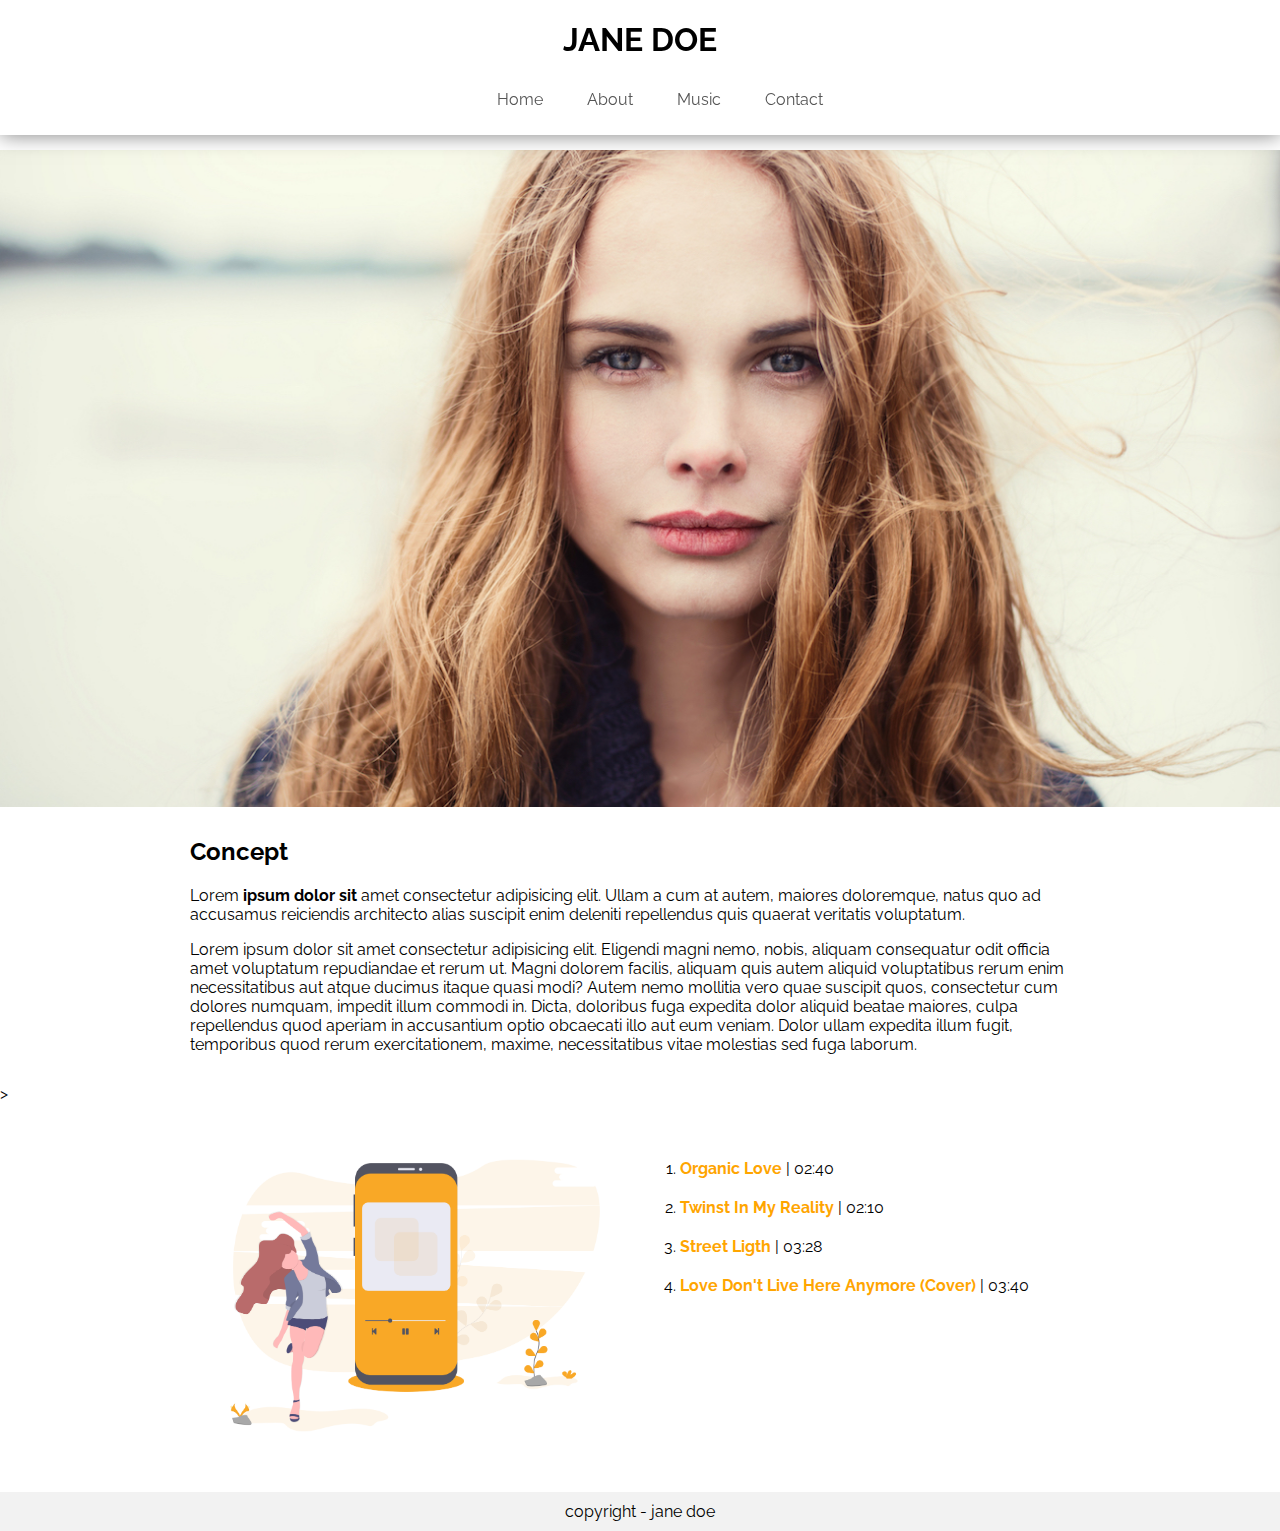
<file: index.html>
<!DOCTYPE html>
<html lang="en">

<head>
  <!-- configurações da pagina -->
  <meta charset="UTF-8">
  <meta name="viewport" content="width=device-width, initial-scale=1.0">
  <title>Jane Doe - Home</title>
  <link rel="stylesheet" href="css/style.css">
</head>

<body>
  <!-- conteúdo visivel para o usuario -->
  <header>
    <h1>Jane Doe</h1>

    <nav>
      <ul>
        <li><a href="index.html">Home</a></li>
        <li><a href="about.html">About</a></li>
        <li><a href="music.html">Music</a></li>
        <li><a href="contact.html">Contact</a></li>
      </ul>
    </nav>
  </header>
  <main id="banner">
    <section  id ="banner"> </section>
    <section id ="concept">
      <h2>Concept</h2>
      <p>Lorem <strong>ipsum dolor sit</strong> amet consectetur adipisicing elit. Ullam a cum at autem, maiores doloremque, natus quo ad accusamus reiciendis architecto alias suscipit enim deleniti repellendus quis quaerat veritatis voluptatum.</p>
      <p>Lorem ipsum dolor sit amet consectetur adipisicing elit. Eligendi magni nemo, nobis, aliquam consequatur odit officia amet voluptatum repudiandae et rerum ut. Magni dolorem facilis, aliquam quis autem aliquid voluptatibus rerum enim necessitatibus aut atque ducimus itaque quasi modi? Autem nemo mollitia vero quae suscipit quos, consectetur cum dolores numquam, impedit illum commodi in. Dicta, doloribus fuga expedita dolor aliquid beatae maiores, culpa repellendus quod aperiam in accusantium optio obcaecati illo aut eum veniam. Dolor ullam expedita illum fugit, temporibus quod rerum exercitationem, maxime, necessitatibus vitae molestias sed fuga laborum.</p>
    </section>>
    <section id ="songs" class="duas-colunas">
      <div>
        <img src="img/ilustra.png" alt="ilustracao celular toccando musica">
      </div>
      <div>
        <ol>
          <li><strong>Organic Love</strong> | 02:40</li>
          <li><strong>Twinst In My Reality</strong> | 02:10</li>
          <li><strong>Street Ligth</strong> | 03:28</li>
          <li><strong>Love Don't Live Here Anymore (Cover)</strong> | 03:40</li>
        </ol>
      </div>
    </section>
  </main>
  <footer>
    <p>copyright - jane doe</p>
  </footer>
</body>

</html>
</file>
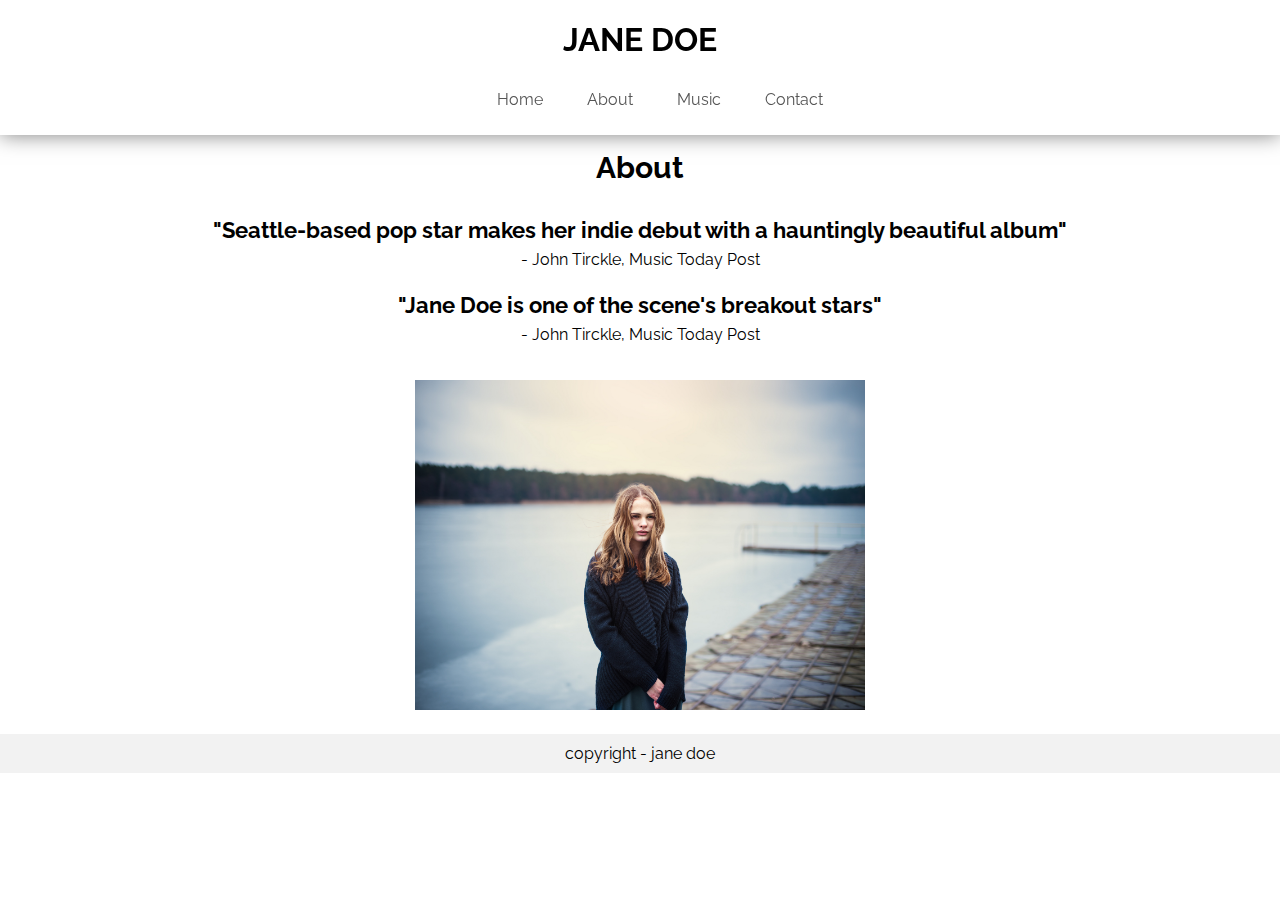
<file: about.html>
<!DOCTYPE html>
<html lang="en">

<head>
  <!-- configurações da pagina -->
  <meta charset="UTF-8">
  <meta name="viewport" content="width=device-width, initial-scale=1.0">
  <title>Jane Doe - About</title>
  <link rel="stylesheet" href="css/style.css">
</head>

<body>
  <!-- conteúdo visivel para o usuario -->
  <header>
    <h1>Jane Doe</h1>

    <nav>
      <ul>
        <li><a href="index.html">Home</a></li>
        <li><a href="about.html">About</a></li>
        <li><a href="music.html">Music</a></li>
        <li><a href="contact.html">Contact</a></li>
      </ul>
    </nav>
  </header>
  <main id="about">
    <h2>About</h2>

    <p>
      <cite>"Seattle-based pop star makes her indie debut with a hauntingly beautiful album"</cite>
      - John Tirckle, Music Today Post
    </p>
    <p>
      <cite>"Jane Doe is one of the scene's breakout stars"</cite>
      - John Tirckle, Music Today Post
    </p>

    <img src="img/jane2.jpg" alt="Outra foto da jane">
  </main>
  <footer>
    <p>copyright - jane doe</p>
  </footer>
</body>

</html>
</file>
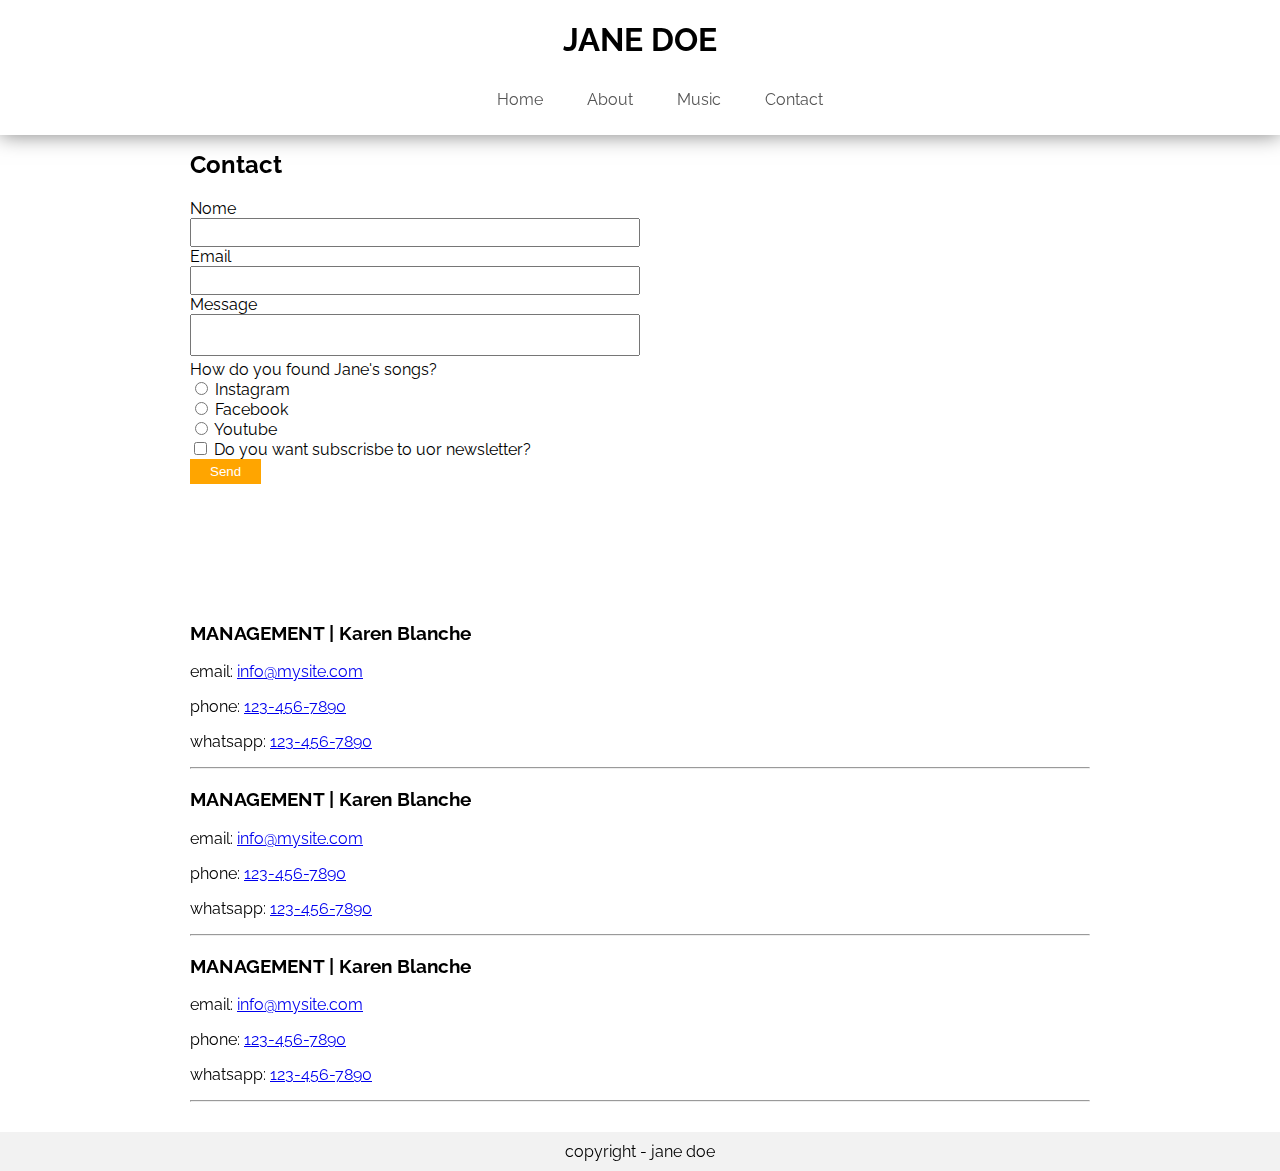
<file: contact.html>
<!DOCTYPE html>
<html lang="en">

<head>
  <!-- configurações da pagina -->
  <meta charset="UTF-8">
  <meta name="viewport" content="width=device-width, initial-scale=1.0">
  <title>Jane Doe - Contact</title>
  <link rel="stylesheet" href="css/style.css">
</head>

<body>
  <!-- conteúdo visivel para o usuario -->
  <header>
    <h1>Jane Doe</h1>

    <nav>
      <ul>
        <li><a href="index.html">Home</a></li>
        <li><a href="about.html">About</a></li>
        <li><a href="music.html">Music</a></li>
        <li><a href="contact.html">Contact</a></li>
      </ul>
    </nav>
  </header>
  <main id="contact">
    <h2>Contact</h2>
    <section id ="form-mapa" class="duas-colunas">
      <div>
        <form>
          <div class="form-group">
            <label for="name">Nome</label>
            <input type="text" name="name" id="name">
          </div>
          <div class="form-group">
              <label for="email">Email</label>
              <input type="text" name="email" id="email">
          </div>
          <div class="form-group">
            <label for="message">Message</label>
            <textarea name="message" id="message"></textarea>
          </div>
          <div class="form-group">
            <label>How do you found Jane's songs?</label>
            <div>
              <input type="radio" name="marketing" id="instagram">
              <label for="instagram">Instagram</label>
            </div>
            <div>
              <input type="radio" name="marketing" id="facebook">
              <label for="facebook">Facebook</label>
            </div>
            <div>
              <input type="radio" name="marketing" id="youtube">
              <label for="youtube">Youtube</label>
            </div>
          </div>
          <div class="form-group">
            <input type="checkbox" name="newsletter" id="newsletter">
            <label for="newsletter">Do you want subscrisbe to uor newsletter?</label>
          </div>
          <div class="form-group">
            <button type="submit">Send</button>

          </div>
        </form>
      </div>
      <div class="mapa">
          <iframe src="https://www.google.com/maps/embed?pb=!1m18!1m12!1m3!1d117054.69381437766!2d-46.85448692655914!3d-23.5339704780996!2m3!1f0!2f0!3f0!3m2!1i1024!2i768!4f13.1!3m3!1m2!1s0x94ce5583db0fdfef%3A0x90ee3c33b723aa9c!2sOsasco%20-%20SP!5e0!3m2!1spt-BR!2sbr!4v1583432984591!5m2!1spt-BR!2sbr" frameborder="0" style="border:0;" allowfullscreen=""></iframe>
      </div>
    </section>
    <section id="info-contato">
        <article>
            <h3>MANAGEMENT | Karen Blanche</h3>
            <p>email: <a href="mailto:info@mysite.com">info@mysite.com</a></p>
            <p>phone: <a href="tel:123-456-7890">123-456-7890</a></p>
            <p>whatsapp: <a href="http://wa.me/1234567890">123-456-7890</a></p>
          </article>
          <hr>
        <article>
            <h3>MANAGEMENT | Karen Blanche</h3>
            <p>email: <a href="mailto:info@mysite.com">info@mysite.com</a></p>
            <p>phone: <a href="tel:123-456-7890">123-456-7890</a></p>
            <p>whatsapp: <a href="http://wa.me/1234567890">123-456-7890</a></p>
          </article>
          <hr>
          <article>
            <h3>MANAGEMENT | Karen Blanche</h3>
            <p>email: <a href="mailto:info@mysite.com">info@mysite.com</a></p>
            <p>phone: <a href="tel:123-456-7890">123-456-7890</a></p>
            <p>whatsapp: <a href="http://wa.me/1234567890">123-456-7890</a></p>
            </article>
            <hr>
    </section>

  </main>
  <footer>
    <p>copyright - jane doe</p>
  </footer>
</body>

</html>
</file>
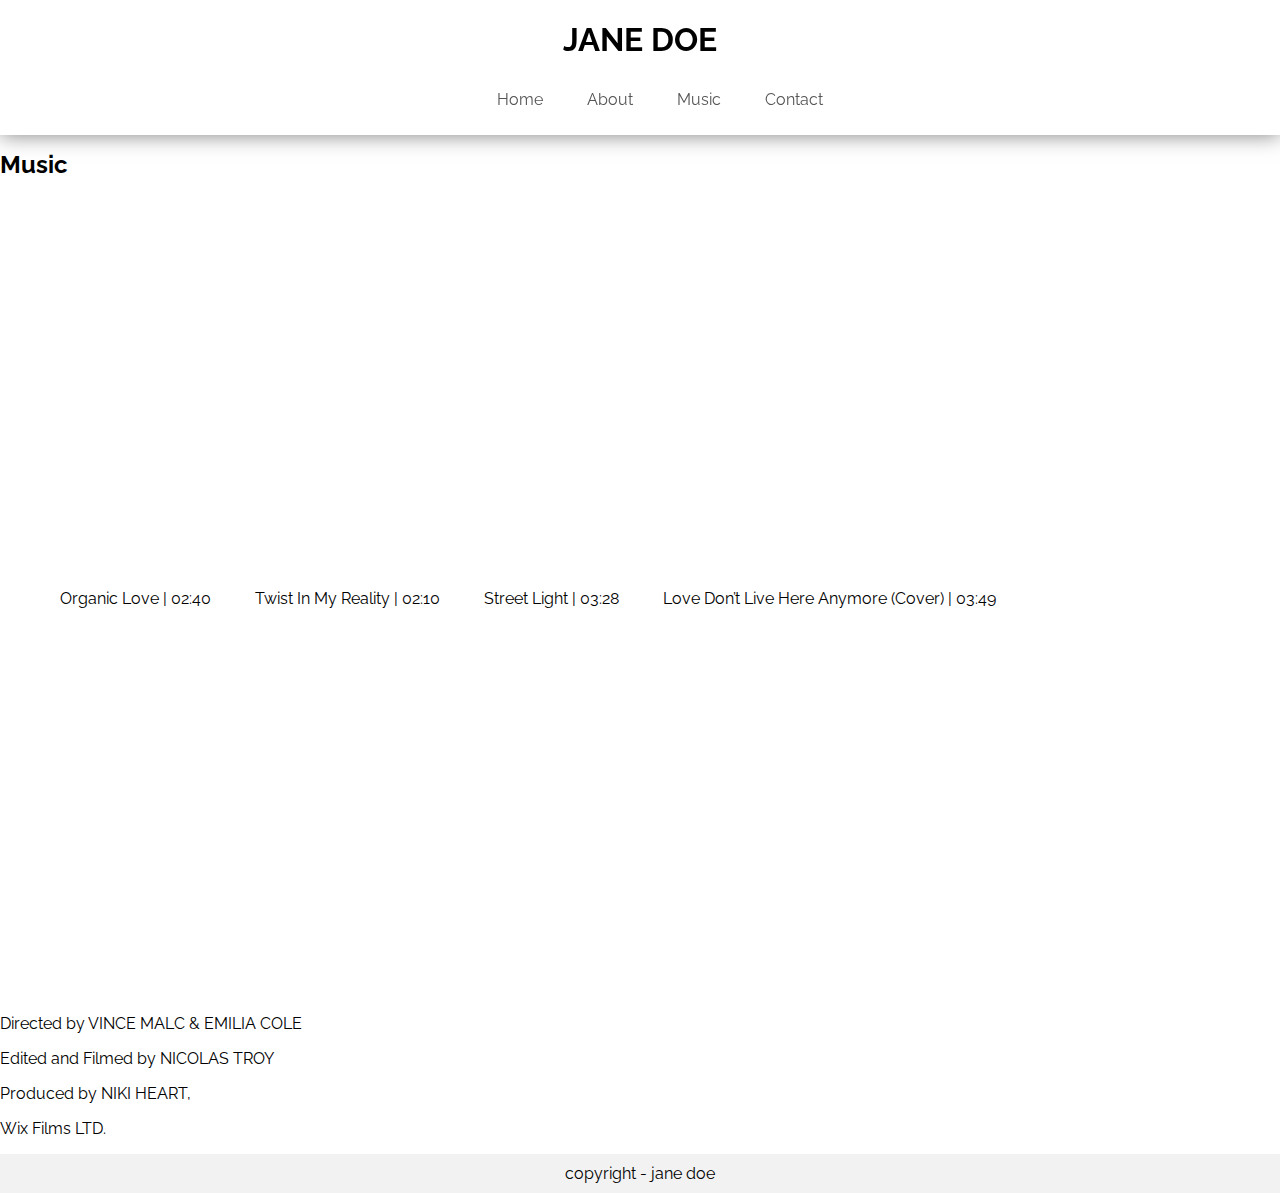
<file: music.html>
<!DOCTYPE html>
<html lang="en">

<head>
  <!-- configurações da pagina -->
  <meta charset="UTF-8">
  <meta name="viewport" content="width=device-width, initial-scale=1.0">
  <title>Jane Doe - Music</title>
  <link rel="stylesheet" href="css/style.css">
</head>

<body>
  <!-- conteúdo visivel para o usuario -->
  <header>
    <h1>Jane Doe</h1>

    <nav>
      <ul>
        <li><a href="index.html">Home</a></li>
        <li><a href="about.html">About</a></li>
        <li><a href="music.html">Music</a></li>
        <li><a href="contact.html">Contact</a></li>
      </ul>
    </nav>
  </header>
  <main id="music">
    <h2>Music</h2>
    <iframe src="https://player.vimeo.com/video/135166028" width="640" height="360" frameborder="0" allow="autoplay; fullscreen" allowfullscreen></iframe>
    <ul>
      <li>Organic Love | 02:40</li>
      <li>Twist In My Reality | 02:10</li>
      <li>Street Light | 03:28</li>
      <li>Love Don’t Live Here Anymore (Cover) | 03:49</li>
    </ul>
    
    <iframe src="https://player.vimeo.com/video/134861419" width="640" height="360" frameborder="0" allow="autoplay; fullscreen" allowfullscreen></iframe>
    <p>Directed by VINCE MALC & EMILIA COLE</p>
    <p>Edited and Filmed by NICOLAS TROY</p>
    <p>Produced by NIKI HEART,</p>
    <p>Wix Films LTD.</p>
    
    

  </main>
  <footer>
    <p>copyright - jane doe</p>
  </footer>
</body>

</html>
</file>
<file: css/style.css>
@import url('https://fonts.googleapis.com/css?family=Raleway:400,700&display=swap');

* {
  box-sizing: border-box;
}

body {
  font-family: 'Raleway', sans-serif;
  margin: 0;
  padding: 0;
}

header {
  text-align: center;
  /*border: 2px solid #ccc;*/
  box-shadow: 0px 0px 20px rgba(0, 0, 0, 0.5);
  position: fixed;
  background-color: #fff;
  top: 0px;
  left: 0;
  width: 100%
}

header h1 {
  text-transform: uppercase;
}

ul {
  list-style: none;
}

ul li {
  display: inline-block;
  padding: 10px 20px;
}

ul li a {
  text-decoration: none;
  color: #555;
}

section#banner {
  background-image: url('../img/jane.jpg');
  background-position: center;
  background-repeat: no-repeat;
  background-size: cover;
  width: 100%;
  height: 73vh;
}

footer p {
  padding: 10px;
  margin: 0;
  background-color: #f2f2f2;
  text-align: center;
}

main,
main#contact,
main#music{
  margin-top: 150px;
}

/* about */

main#about {
  text-align: center;
}

main#about h2 {
  font-size: 30px;
}

main#about img {
  width: 450px;
  margin: 20px auto;
}

main#about p cite {
  display: block;
  font-size: 22px;
  font-weight: 700;
  font-style: normal;
  line-height: 40px;
}
/* home v2 */

section#concept, 
section#songs,
main#contact{
  width: 900px;
  max-width: 100%;
  margin: 30px auto;
}

section#songs img {
  width: 100%;
}

.duas-colunas{
  overflow: hidden;
}

.duas-colunas > div {
  width: 50%;
  float: left;
}

section#songs ol li {
  padding:  10px 0;
}

section#songs ol li strong{
  color: orange;
}
section#form-mapa iframe{
  width: 100%;
  height: 400px;
}

form input[type="text"],
form textarea {
  width: 100%;
  padding: 5px;
}

for .form-group {
  margin: 0 0 10px;
}

form textarea {
  resize: none;
  height: 100%;
}

form button{
  border: none;
  padding: 5px 20px;
  background-color: orange;
  color: white;
}

.mapa {
  padding-left: 20px;
}

main,
main#contact,
main#music{
  margin-top: 150px;
}

@media (max-width: 900px) {
  section#concept,
  section#songs {
    padding: 0 40px;
  }

  nav ul li{
    font-size: 40px;
  }

  nav ul{
    padding: 10;
  }

  h2{
    font-size: 30px;
    text-align: center;
  }

  p{
    font-size: 20px;
  }
}

@media(max-width: 768px){
  .duas-colunas>div{
    width: 100%;
  }

  section#songs ol li{
    font-size: 25px;
  }

  main#music{
    padding: 0 40px;
  }

  main#music iframe{
    width: 100%;
  }

  main#music ul li,
  main#music p {
    font-size: 24px;
  }
  main#contact{
    padding: 0 40px;
  }

  main#contact form,
  main#contact input,
  main#contact form textarea{
    font-size: 24px;
  }

  main#contact form .form-group{
    margin-bottom: 20px;
  }

  main#contact button{
    font-size: 30px;
  }
}

@media(max-width: 425px){
  nav ul li{
    font-size: 20px;
  }

  nav ul{
    padding: 0;
  }

  main#about{
    padding: 0 40px;
  }

  p{
    font-size: 15px;
  }


}
</file>
